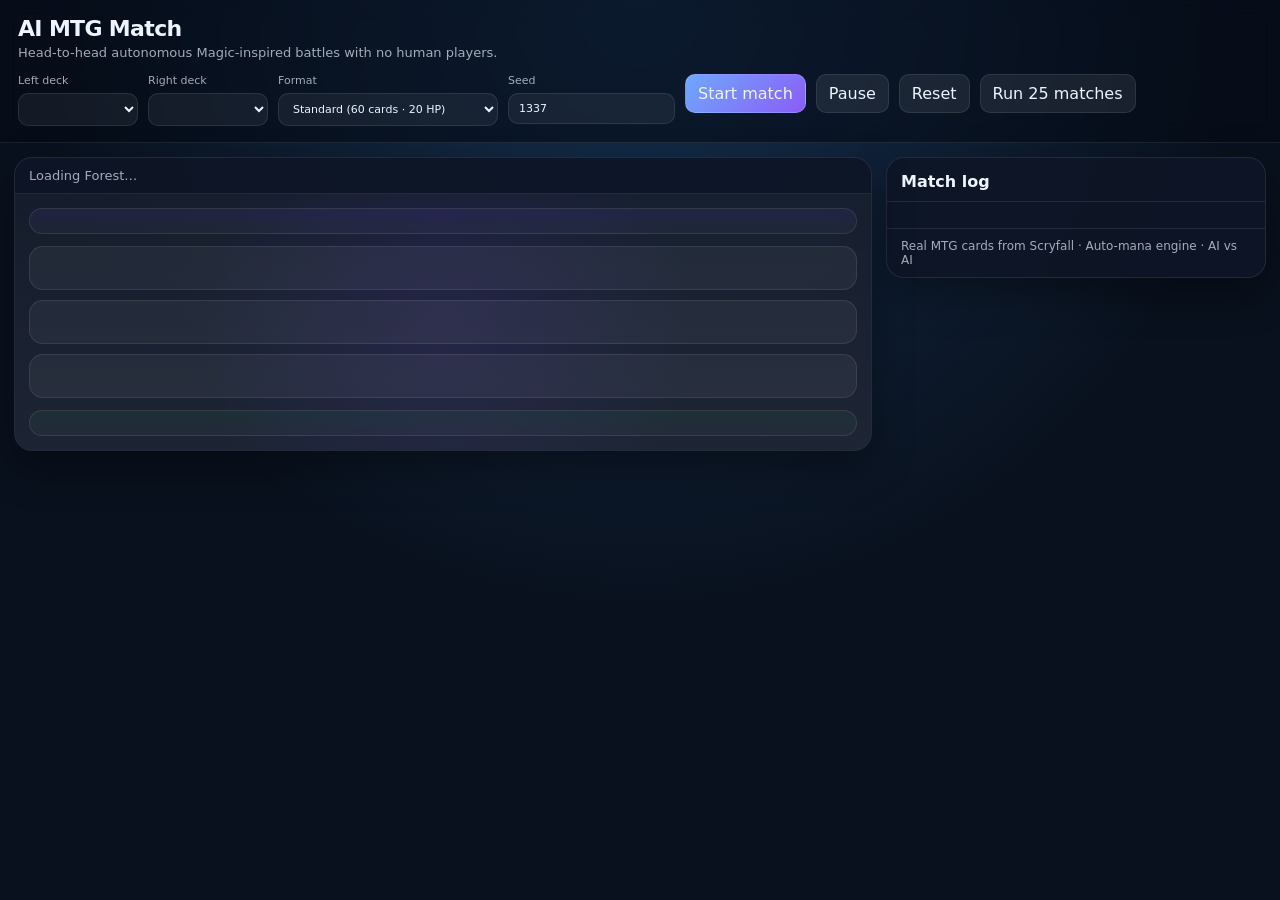
<file: index.html>
<!doctype html>
<html lang="en">
  <head>
    <meta charset="utf-8" />
    <meta name="viewport" content="width=device-width, initial-scale=1" />
    <title>AI MTG Match</title>
    <link rel="stylesheet" href="./styles.css" />
  </head>
  <body>
    <div class="app">
      <header class="topbar">
        <div>
          <h1>AI MTG Match</h1>
          <p>Head-to-head autonomous Magic-inspired battles with no human players.</p>
        </div>
        <div class="controls">
          <label>
            Left deck
            <select id="leftDeck"></select>
          </label>
          <label>
            Right deck
            <select id="rightDeck"></select>
          </label>
          <label>
            Format
            <select id="formatSelect">
              <option value="standard">Standard (60 cards · 20 HP)</option>
              <option value="commander">Commander (100 cards · 40 HP)</option>
            </select>
          </label>
          <label>
            Seed
            <input id="seedInput" type="number" value="1337" />
          </label>

          <button id="startBtn" class="primary">Start match</button>
          <button id="pauseBtn">Pause</button>
          <button id="resetBtn">Reset</button>
          <button id="multiBtn">Run 25 matches</button>
        </div>
      </header>

      <main class="grid">
        <section class="board">
          <div id="statusBar" class="statusBar"></div>
          <div class="arena">
            <article class="seat top" id="seat1"></article>
            <div class="centerLane">
              <div class="phaseBox" id="phaseBox"></div>
              <div class="matchBox" id="matchBox"></div>
              <div class="summaryBox" id="summaryBox"></div>
            </div>
            <article class="seat bottom" id="seat2"></article>
          </div>
        </section>

        <aside class="logPane">
          <div class="logHeader">
            <h2>Match log</h2>
            <div id="matchMeta"></div>
          </div>
          <div id="log" class="log"></div>
          <div class="footerHint">
            <span>Real MTG cards from Scryfall · Auto-mana engine · AI vs AI</span>
          </div>
        </aside>
      </main>
    </div>

    <script type="module" src="./app.js"></script>
  </body>
</html>
</file>
<file: styles.css>
:root {
  color-scheme: dark;
  --bg: #09111e;
  --panel: rgba(14, 22, 38, 0.9);
  --panel2: rgba(20, 30, 50, 0.92);
  --line: rgba(255, 255, 255, 0.09);
  --text: #eef4ff;
  --muted: rgba(238, 244, 255, 0.68);
  --accent: #6ea8ff;
  --accent2: #8b5cf6;
  --good: #22c55e;
  --warn: #f59e0b;
  --bad: #ef4444;
  --shadow: 0 16px 40px rgba(0, 0, 0, 0.35);
}

* { box-sizing: border-box; }
html, body { width: 100%; min-height: 100%; margin: 0; background: radial-gradient(circle at top, #16304f 0%, var(--bg) 55%); color: var(--text); font-family: Inter, ui-sans-serif, system-ui, -apple-system, BlinkMacSystemFont, "Segoe UI", sans-serif; overflow: auto; }
button, input, select { font: inherit; }

.app { display: flex; flex-direction: column; width: 100%; min-height: 100vh; height: auto; }
.topbar {
  display: flex; flex-direction: column; align-items: flex-start; gap: 14px;
  padding: 16px 18px; border-bottom: 1px solid var(--line); background: rgba(4, 10, 20, 0.55); backdrop-filter: blur(10px);
}
.topbar h1 { margin: 0; font-size: 22px; letter-spacing: -0.03em; }
.topbar p { margin: 4px 0 0; color: var(--muted); font-size: 13px; max-width: 62ch; }
.controls {
  display: flex; flex-wrap: wrap; gap: 10px; align-items: flex-start; justify-content: flex-start; width: 100%;
}
.controls label { display: flex; flex-direction: column; gap: 6px; font-size: 11px; color: var(--muted); align-items: flex-start; }
.controls input, .controls select {
  background: rgba(255,255,255,0.06); color: var(--text); border: 1px solid var(--line); border-radius: 10px;
  padding: 8px 10px; min-width: 120px; outline: none;
}
.controls input[type="range"] { min-width: 160px; padding: 8px 0; }
.controls button {
  border: 1px solid var(--line); border-radius: 10px; padding: 9px 12px; cursor: pointer; color: var(--text);
  background: rgba(255,255,255,0.08); transition: transform 120ms ease, background 120ms ease, border-color 120ms ease;
}
.controls button:hover { transform: translateY(-1px); background: rgba(255,255,255,0.12); }
.controls .primary { background: linear-gradient(135deg, var(--accent), var(--accent2)); border-color: rgba(255,255,255,0.14); }

.grid { display: grid; grid-template-columns: minmax(0, 1fr) 380px; gap: 14px; padding: 14px; min-height: 0; flex: 1 1 auto; align-items: start; }
.board, .logPane {
  background: var(--panel); border: 1px solid var(--line); border-radius: 18px; box-shadow: var(--shadow); overflow: hidden; min-height: 0;
}
.board, .logPane { align-self: start; }
.board { display: flex; flex-direction: column; }
.statusBar { padding: 10px 14px; border-bottom: 1px solid var(--line); color: var(--muted); font-size: 13px; }
.arena {
  display: grid; grid-template-rows: 1fr auto 1fr; gap: 12px; padding: 14px; min-height: 0; flex: 1;
  background: radial-gradient(circle at 50% 50%, rgba(139, 92, 246, 0.12), rgba(255,255,255,0.02) 55%),
              linear-gradient(180deg, rgba(255,255,255,0.02), rgba(255,255,255,0.05));
}
.seat {
  border: 1px solid var(--line); border-radius: 16px; background: rgba(255,255,255,0.03); padding: 12px; min-height: 0; display: flex; flex-direction: column;
}
.seat.top { background: linear-gradient(180deg, rgba(120, 83, 255, 0.10), rgba(255,255,255,0.03)); }
.seat.bottom { background: linear-gradient(180deg, rgba(34, 197, 94, 0.08), rgba(255,255,255,0.03)); }
.seatHeader { display: flex; justify-content: space-between; align-items: center; gap: 10px; }
.seatName { font-weight: 700; letter-spacing: -0.01em; }
.subtle { color: var(--muted); font-size: 12px; }
.zones { display: flex; flex-wrap: wrap; gap: 8px; margin-top: 10px; }
.zonePill { border: 1px solid var(--line); border-radius: 999px; padding: 5px 9px; font-size: 12px; background: rgba(255,255,255,0.05); }
.zonePill strong { color: white; }
.lifeRow { display: flex; gap: 10px; flex-wrap: wrap; margin-top: 10px; }
.lifeChip { display: inline-flex; align-items: center; gap: 6px; border-radius: 999px; border: 1px solid var(--line); padding: 7px 10px; background: rgba(255,255,255,0.06); font-size: 13px; }
.lifeChip.good { color: #b5f7c6; }
.lifeChip.bad { color: #ffb5b5; }
.battlefield { display: flex; flex-wrap: wrap; gap: 8px; align-items: center; margin-top: 12px; min-height: 110px; }
.card {
  width: 76px; height: 106px; border-radius: 11px; border: 1px solid rgba(255,255,255,0.12);
  display: flex; flex-direction: column; justify-content: space-between; padding: 8px; position: relative; overflow: hidden;
}
.card .name { font-size: 10px; line-height: 1.15; font-weight: 700; }
.card .type { font-size: 9px; color: rgba(255,255,255,0.7); }
.card .stats { display: flex; justify-content: space-between; align-items: end; font-size: 11px; font-weight: 700; }
.card.creature:not(.has-art) { background: linear-gradient(180deg, rgba(255, 192, 72, 0.16), rgba(255,255,255,0.05)); }
.card.spell:not(.has-art) { background: linear-gradient(180deg, rgba(139, 92, 246, 0.18), rgba(255,255,255,0.05)); }
.card.land:not(.has-art) { background: linear-gradient(180deg, rgba(34, 197, 94, 0.16), rgba(255,255,255,0.05)); }
.lands-row { min-height: 50px !important; gap: 3px !important; flex-wrap: wrap !important; }
.lands-row .card { width: 40px !important; height: 56px !important; border-radius: 6px !important; }
.lands-row .card .name { font-size: 0 !important; visibility: hidden !important; }
.lands-row .card .stats { display: none !important; }
.lands-row .card .badge { display: none !important; }
.app.match-active .lands-row .card { width: 48px !important; height: 67px !important; }
.land-card { opacity: 0.95; }
.land-card.has-art { background-size: contain !important; background-repeat: no-repeat !important; background-position: center !important; }
.card.tapped { transform: rotate(90deg); }
.card.attack { outline: 2px solid rgba(239, 68, 68, 0.7); box-shadow: 0 0 0 2px rgba(239,68,68,0.2); }
.card.block { outline: 2px solid rgba(59, 130, 246, 0.7); }
.card.dead { opacity: 0.35; filter: grayscale(0.8); }
.card:hover { transform: translateY(-2px); }
.card.tapped:hover { transform: rotate(90deg) translateY(-2px); }
.card .badge {
  position: absolute; top: 6px; right: 6px; border-radius: 999px; padding: 3px 6px; font-size: 9px; font-weight: 800; background: rgba(0,0,0,0.65);
}
.card .badge.red { color: #ff7d7d; }
.card .badge.blue { color: #86b6ff; }
.card .badge.green { color: #b7ffb9; }
.card .badge.yellow { color: #ffe18c; }
.card .badge.purple { color: #d7b7ff; }
.centerLane { display: grid; grid-template-columns: 1fr; gap: 10px; align-items: center; }
.phaseBox, .matchBox, .summaryBox {
  border: 1px solid var(--line); border-radius: 14px; background: rgba(255,255,255,0.05); padding: 10px 12px; min-height: 44px;
}
.phaseBox { font-size: 13px; }
.matchBox { font-size: 14px; font-weight: 700; }
.summaryBox { font-size: 12px; color: var(--muted); line-height: 1.5; }
.logPane { display: flex; flex-direction: column; min-height: 0; }
.logHeader { display: flex; justify-content: space-between; gap: 10px; align-items: start; padding: 14px 14px 10px; border-bottom: 1px solid var(--line); }
.logHeader h2 { margin: 0; font-size: 16px; }
.logHeader #matchMeta { color: var(--muted); font-size: 12px; text-align: right; }
.log { padding: 12px 14px 14px; overflow: auto; display: flex; flex-direction: column; gap: 8px; min-height: 0; }
.entry { border: 1px solid var(--line); background: rgba(255,255,255,0.04); padding: 9px 10px; border-radius: 12px; font-size: 12px; color: rgba(255,255,255,0.9); }
.entry .time { color: var(--muted); font-size: 11px; display: block; margin-bottom: 4px; }
.entry.good { border-color: rgba(34,197,94,0.25); }
.entry.warn { border-color: rgba(245,158,11,0.25); }
.entry.bad { border-color: rgba(239,68,68,0.25); }
.entry.info { border-color: rgba(110,168,255,0.25); }
.footerHint { border-top: 1px solid var(--line); padding: 10px 14px; font-size: 12px; color: var(--muted); }

/* card art backgrounds */
.card:not(.has-art) { background: linear-gradient(180deg, rgba(255,255,255,0.09), rgba(255,255,255,0.04)); }
.card.has-art { color: #fff; text-shadow: 0 1px 4px rgba(0,0,0,0.9); background-size: cover; background-position: center top; }
.card.has-art .name { font-size: 10px; font-weight: 800; }
.card.has-art .type { display: none; }
.card.has-art .stats { text-shadow: 0 1px 6px rgba(0,0,0,1); }

/* overlays */
.board { position: relative; }
.game-overlay {
  position: absolute; inset: 0; z-index: 50;
  display: flex; flex-direction: column; align-items: center; justify-content: center;
  background: rgba(0,0,0,0.50);
  animation: overlayIn 0.35s ease;
}
@keyframes overlayIn { from { opacity: 0; transform: scale(0.92); } to { opacity: 1; transform: scale(1); } }
.overlay-title {
  font-size: 42px; font-weight: 900; letter-spacing: -0.03em;
  background: linear-gradient(135deg, var(--accent), var(--accent2), var(--good));
  -webkit-background-clip: text; -webkit-text-fill-color: transparent;
  animation: overlayPop 0.5s ease;
}
@keyframes overlayPop { 0% { transform: scale(0.4); opacity: 0; } 60% { transform: scale(1.08); } 100% { transform: scale(1); opacity: 1; } }
.overlay-sub { font-size: 18px; color: rgba(255,255,255,0.8); margin-top: 12px; text-align: center; line-height: 1.5; font-weight: 600; }
.overlay-stats { font-size: 14px; color: var(--muted); margin-top: 10px; }
.overlay-countdown { font-size: 16px; color: var(--accent); margin-top: 14px; font-weight: 700; }

.app.match-active .grid { grid-template-columns: minmax(0, 1fr) 380px; align-items: start; }
.app.match-active .logPane { min-height: 240px; }
.app.match-active .topbar { padding-bottom: 12px; }
.app.match-active .controls { justify-content: flex-start; }
.app.match-active .controls label { display: none; }
.app.match-active .controls { flex-wrap: wrap; }
.app.match-active .board { min-height: calc(100vh - 210px); }
.app.match-active .board, .app.match-active .logPane { width: 100%; }
.app.match-active .arena { gap: 16px; padding: 18px; }
.app.match-active .seat { min-height: 240px; }
.app.match-active .battlefield { min-height: 160px; }
.app.match-active .card { width: 92px; height: 128px; }
.app.match-active .card .name { font-size: 12px; }
.app.match-active .card .type { font-size: 10px; }
.app.match-active .card .stats { font-size: 12px; }
.app.match-active .summaryBox { color: rgba(238, 244, 255, 0.8); }

@media (max-width: 1100px) {
  .grid { grid-template-columns: 1fr; }
  .logPane { min-height: 340px; }
  .app.match-active .board { min-height: auto; }
}
</file>
